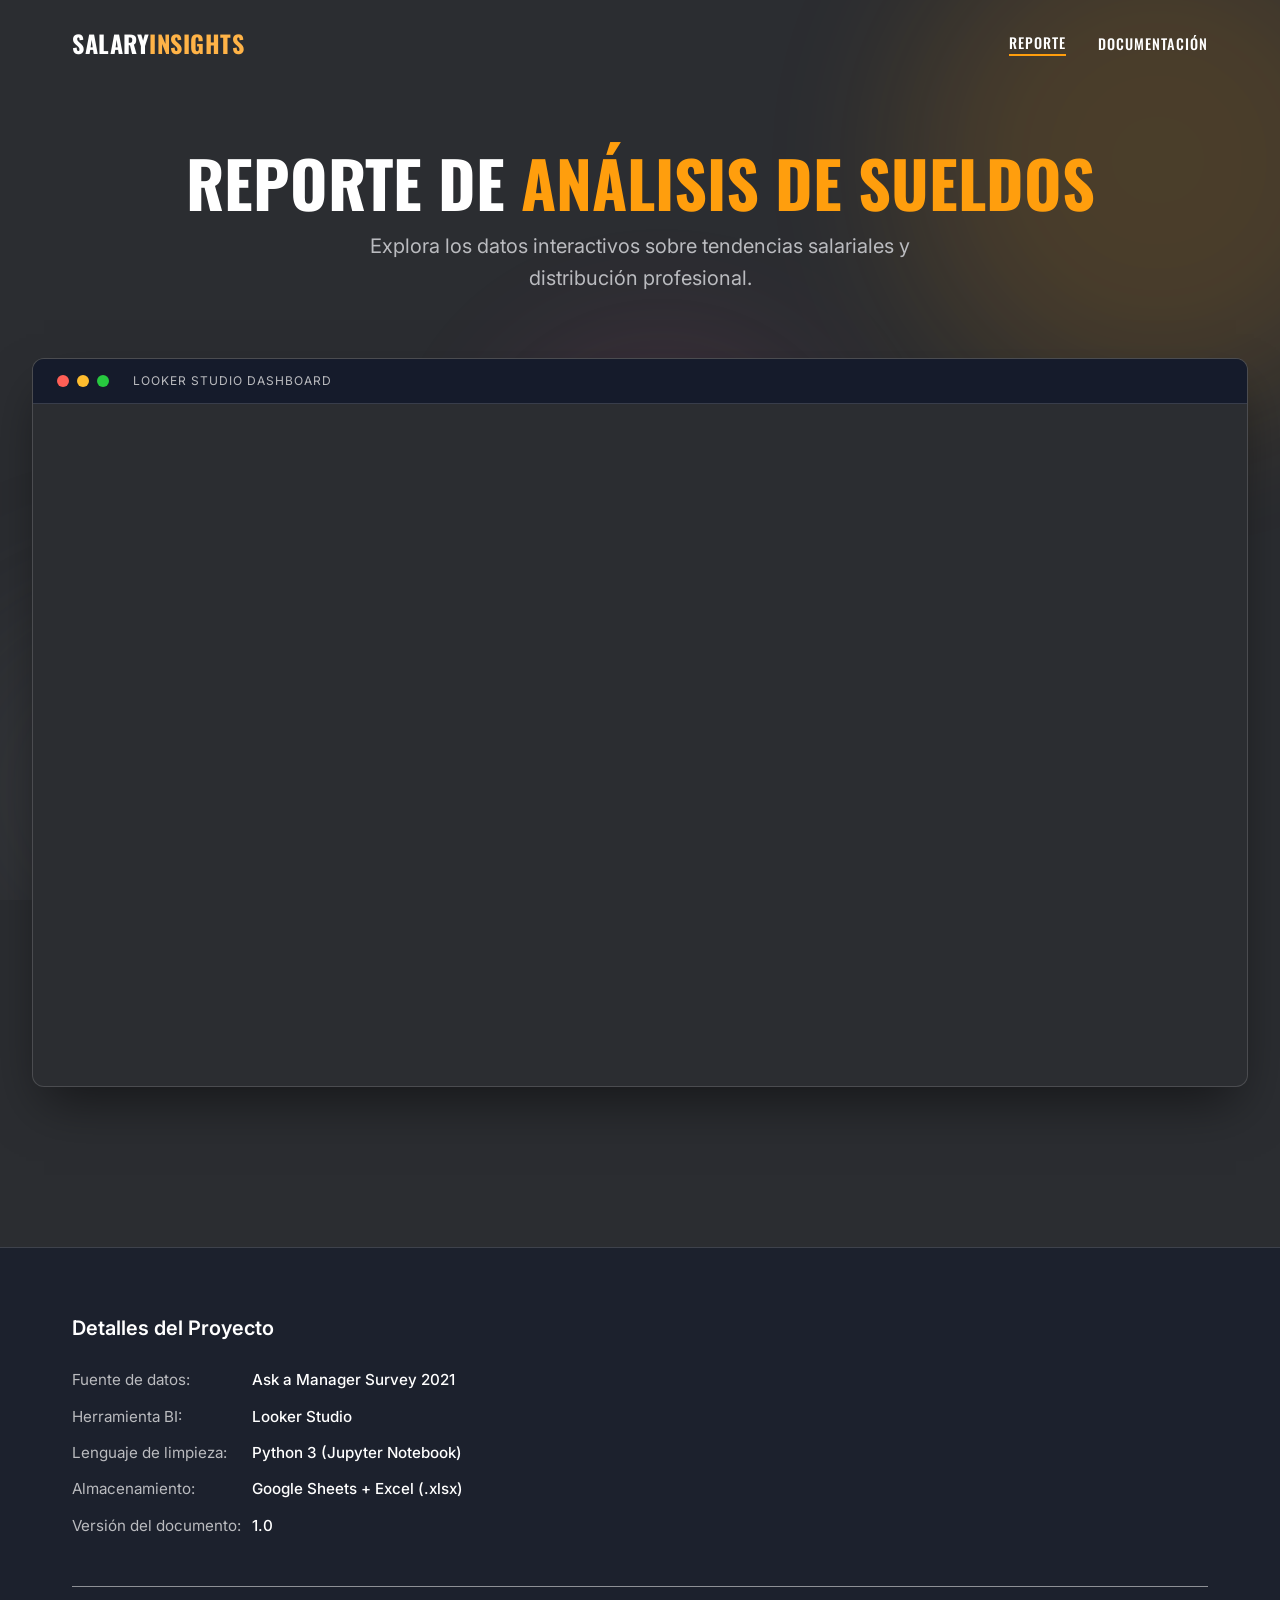
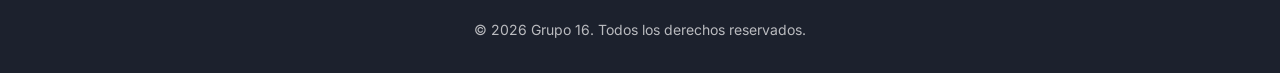
<file: index.html>
<!DOCTYPE html>
<html lang="es">

<head>
    <meta charset="UTF-8">
    <meta name="viewport" content="width=device-width, initial-scale=1.0">
    <title>Visualización de Sueldos | Reporte Interactivo</title>
    <link rel="preconnect" href="https://fonts.googleapis.com">
    <link rel="preconnect" href="https://fonts.gstatic.com" crossorigin>
    <link
        href="https://fonts.googleapis.com/css2?family=Inter:wght@300;400;500;600&family=Oswald:wght@400;600;700&display=swap"
        rel="stylesheet">
    <link rel="stylesheet" href="styles.css">
    <meta name="description"
        content="Dashboard interactivo de visualización de sueldos realizado con Looker Studio. Análisis detallado y tendencias.">
</head>

<body>
    <div class="background-blobs">
        <div class="blob blob-1"></div>
        <div class="blob blob-2"></div>
        <div class="blob blob-3"></div>
    </div>

    <header>
        <div class="container">
            <nav>
                <div class="logo">Salary<span>Insights</span></div>
                <div class="nav-links">
                    <a href="index.html" class="nav-link active">Reporte</a>
                    <a href="documentacion.html" class="nav-link">Documentación</a>
                </div>
            </nav>
        </div>
    </header>

    <main>
        <section class="hero">
            <div class="container">
                <h1>Reporte de <span class="gradient-text">Análisis de Sueldos</span></h1>
                <p class="subtitle">Explora los datos interactivos sobre tendencias salariales y distribución
                    profesional.</p>
            </div>
        </section>

        <section class="dashboard-container">
            <div class="full-container">
                <div class="glass-card animate-fade-in">
                    <div class="card-header">
                        <div class="dot red"></div>
                        <div class="dot yellow"></div>
                        <div class="dot green"></div>
                        <span class="window-title">Looker Studio Dashboard</span>
                    </div>
                    <div class="iframe-wrapper">
                        <iframe id="looker-report"
                            src="https://lookerstudio.google.com/embed/reporting/7e7f51ad-cd70-4d74-b4ac-f1bd0d7ae4d2/page/Y0GmC"
                            frameborder="0" style="border:0" allowfullscreen
                            sandbox="allow-storage-access-by-user-activation allow-scripts allow-same-origin allow-popups allow-popups-to-escape-sandbox">
                        </iframe>
                    </div>
                </div>
            </div>
        </section>
    </main>

    <footer>
        <div class="container">
            <div class="footer-grid">
                <div class="footer-info">
                    <h3>Detalles del Proyecto</h3>
                    <div class="info-item">
                        <span class="label">Fuente de datos:</span>
                        <span class="value">Ask a Manager Survey 2021</span>
                    </div>
                    <div class="info-item">
                        <span class="label">Herramienta BI:</span>
                        <span class="value">Looker Studio</span>
                    </div>
                    <div class="info-item">
                        <span class="label">Lenguaje de limpieza:</span>
                        <span class="value">Python 3 (Jupyter Notebook)</span>
                    </div>
                    <div class="info-item">
                        <span class="label">Almacenamiento:</span>
                        <span class="value">Google Sheets + Excel (.xlsx)</span>
                    </div>
                    <div class="info-item">
                        <span class="label">Versión del documento:</span>
                        <span class="value">1.0</span>
                    </div>
                </div>
            </div>
            <div class="footer-bottom">
                <p>&copy; 2026 Grupo 16. Todos los derechos reservados.</p>
            </div>
        </div>
    </footer>
</body>

</html>
</file>
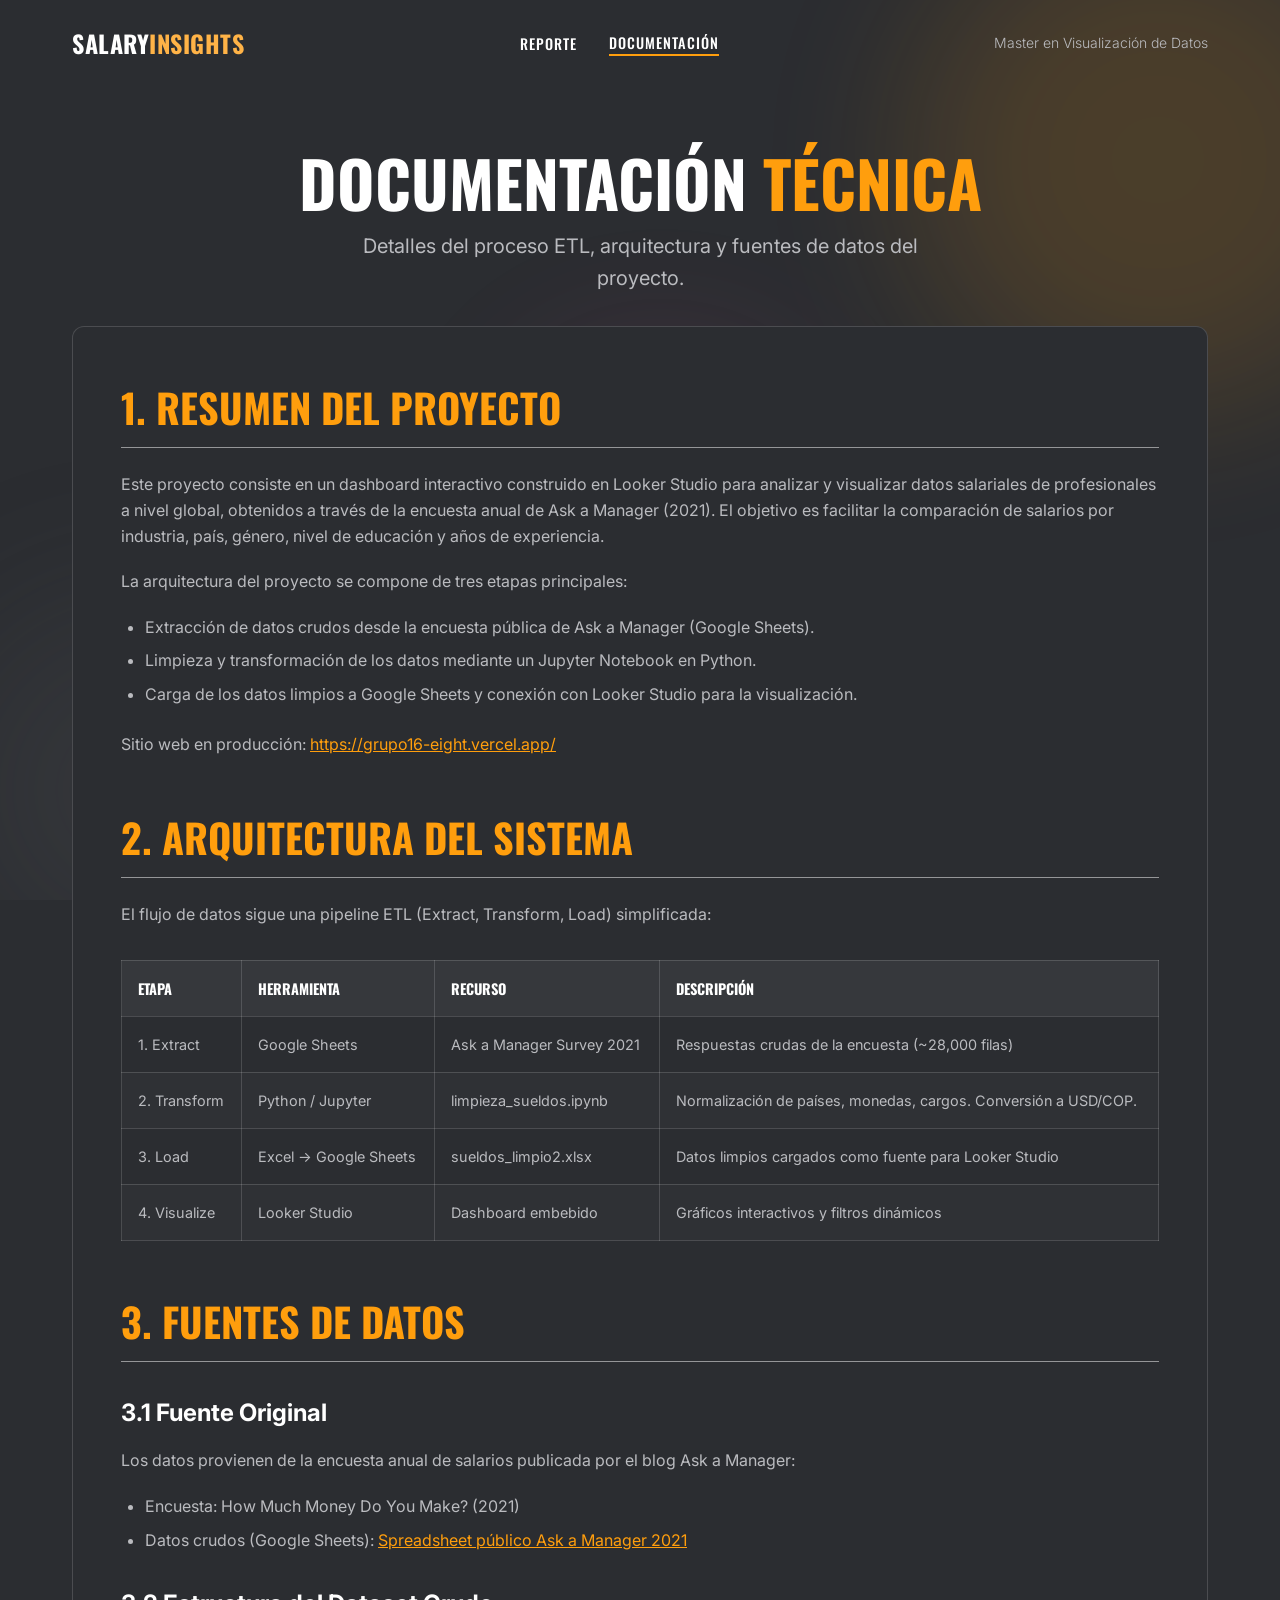
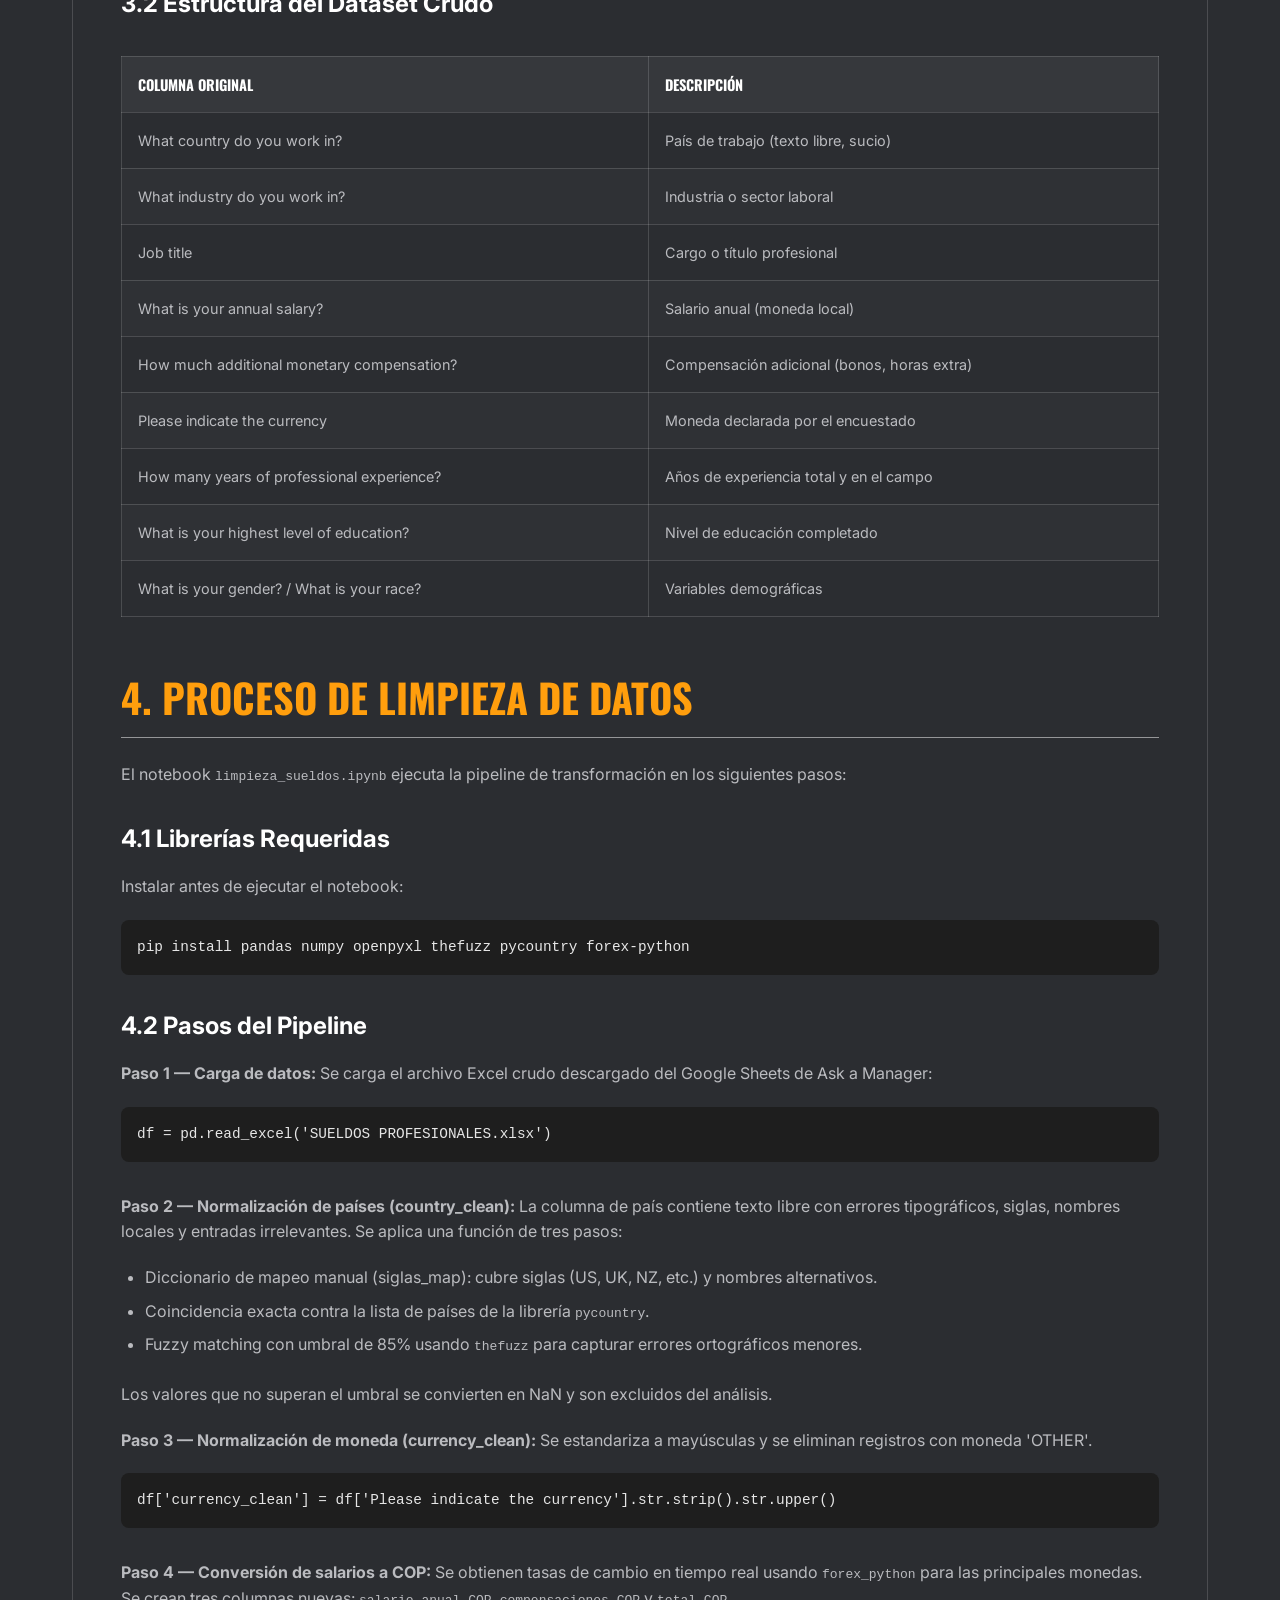
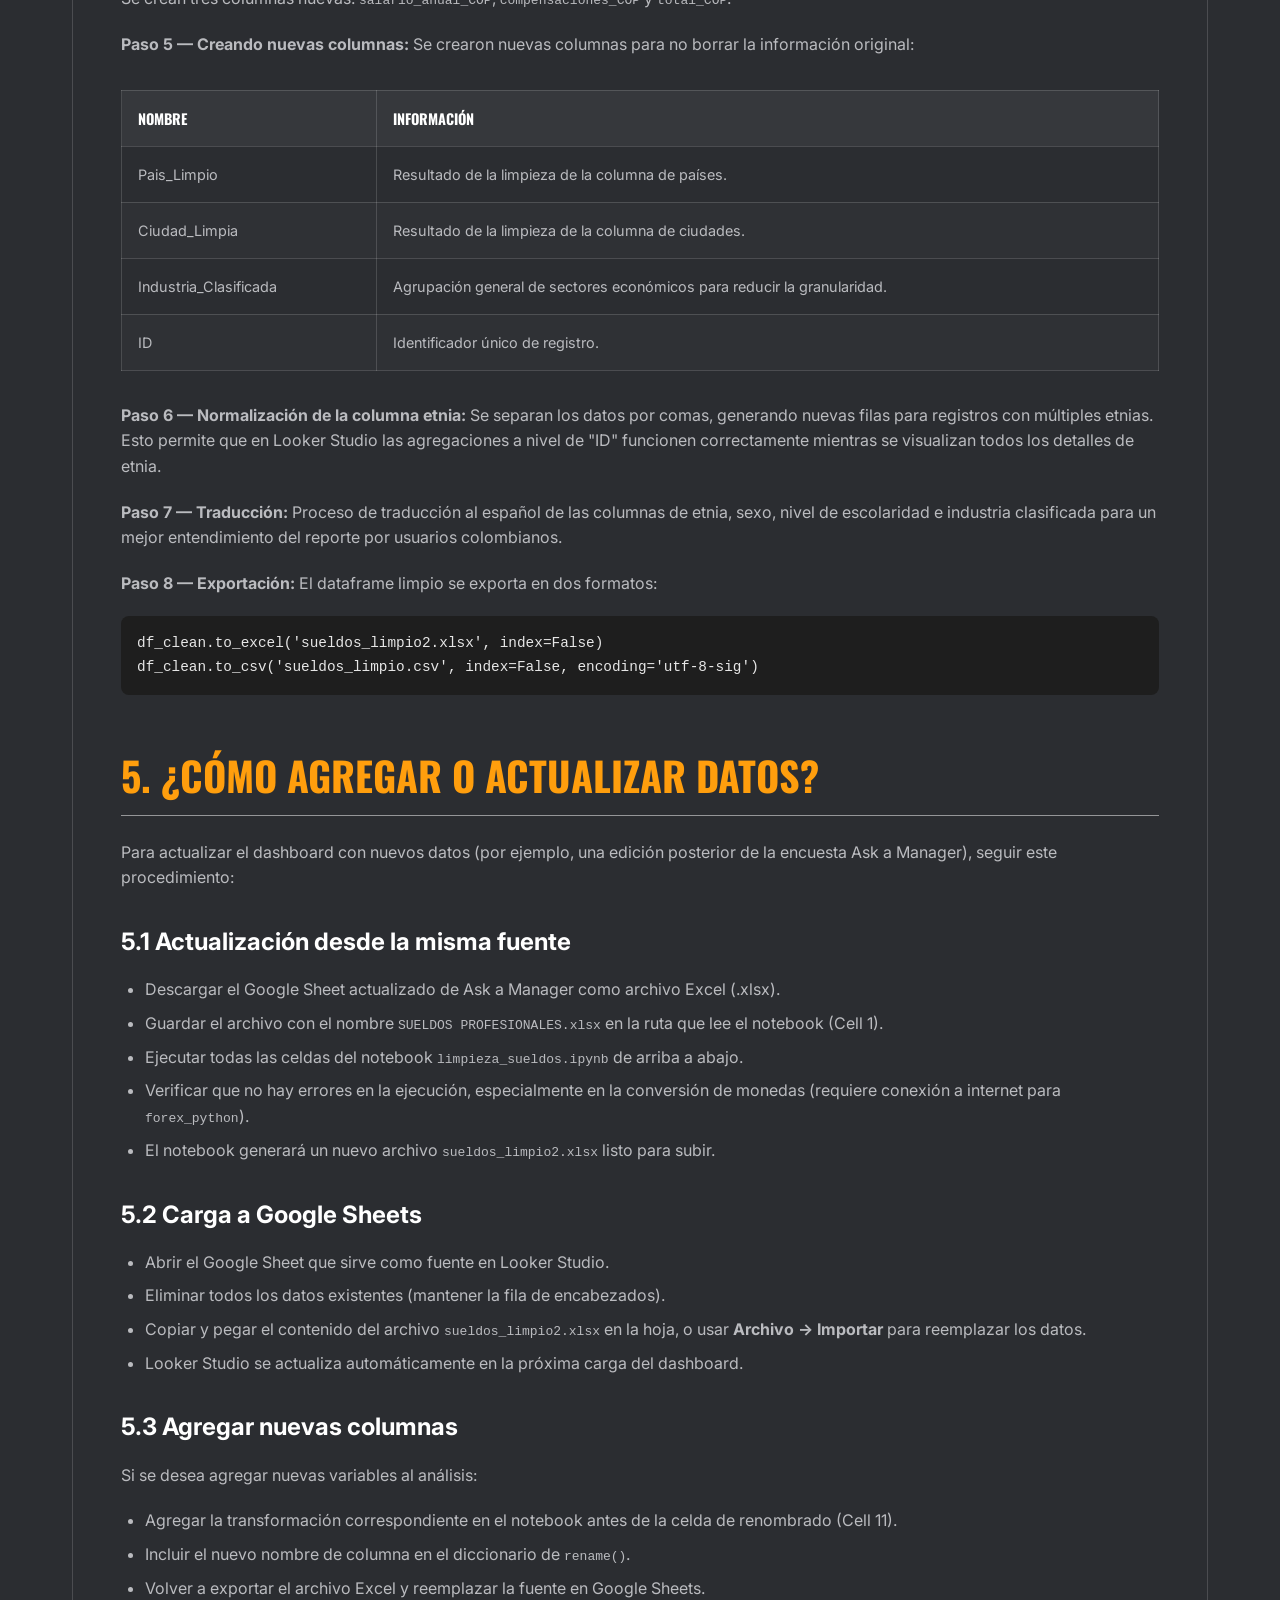
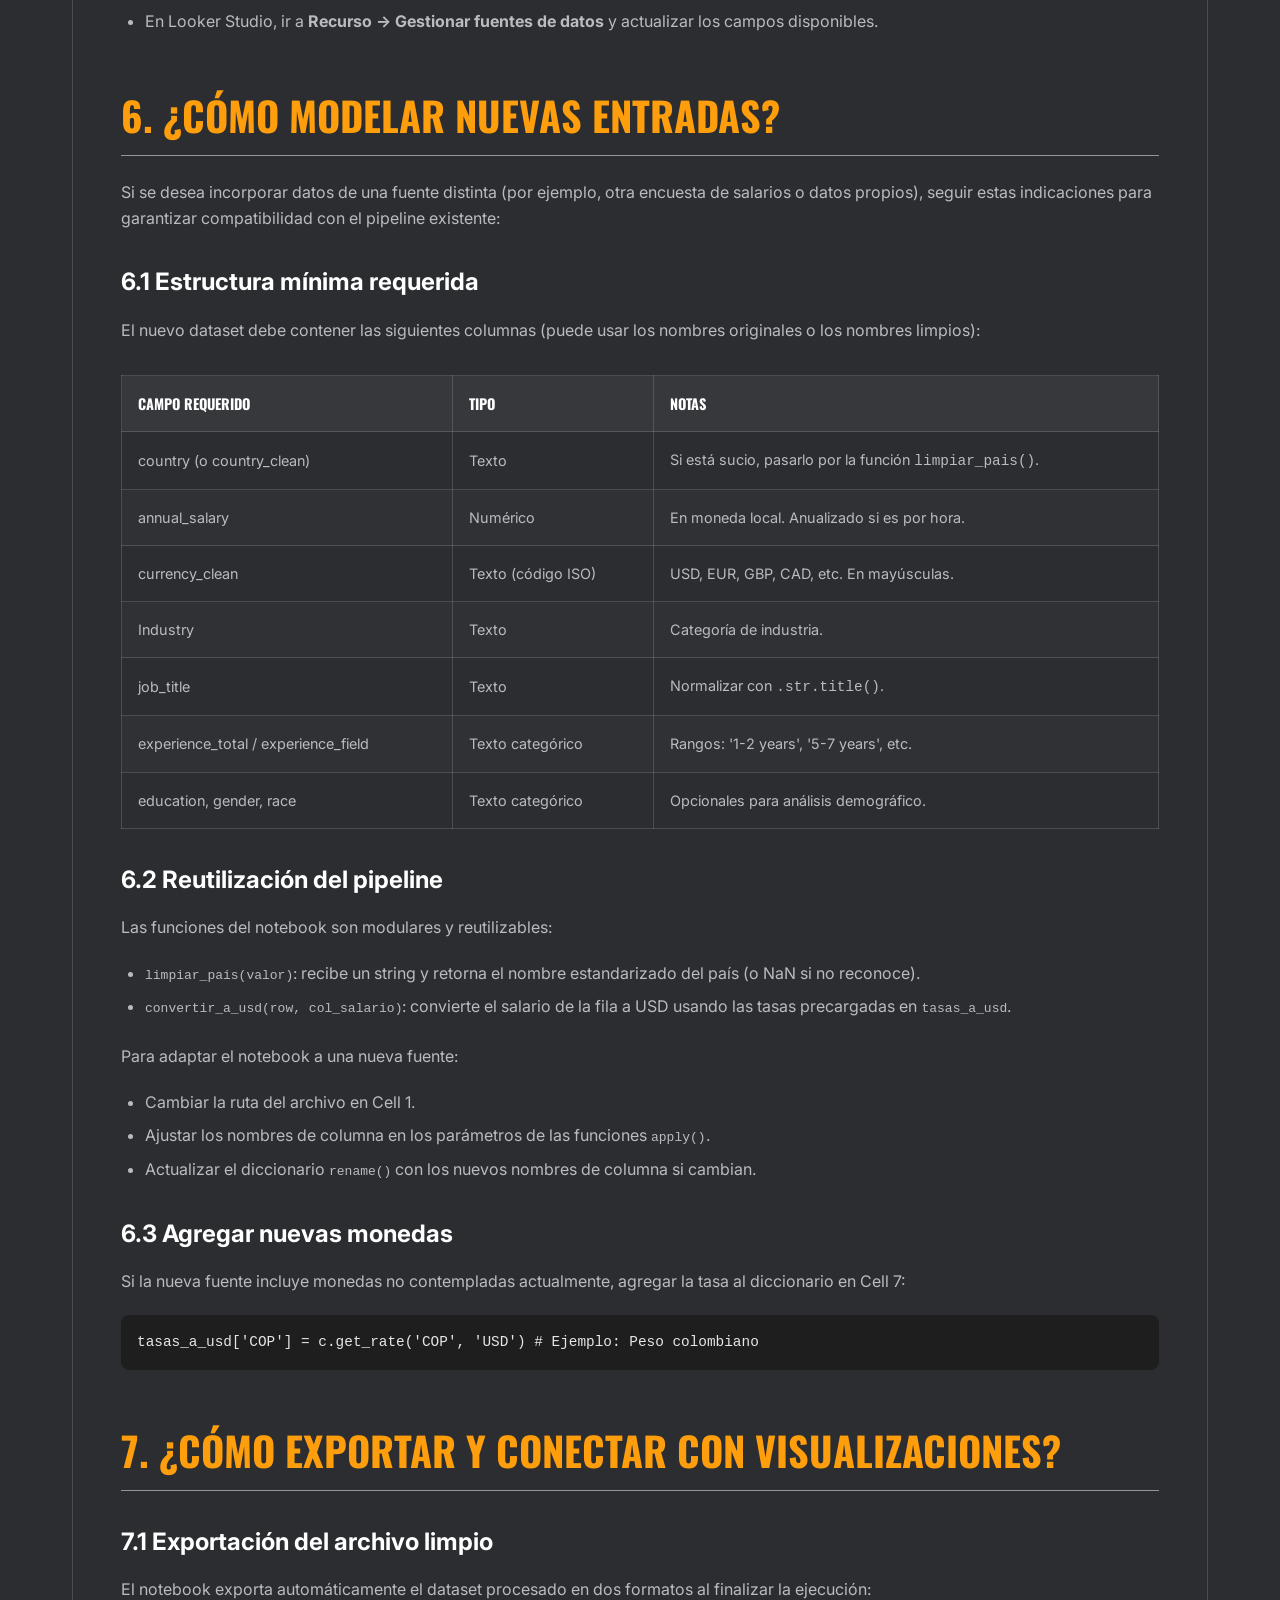
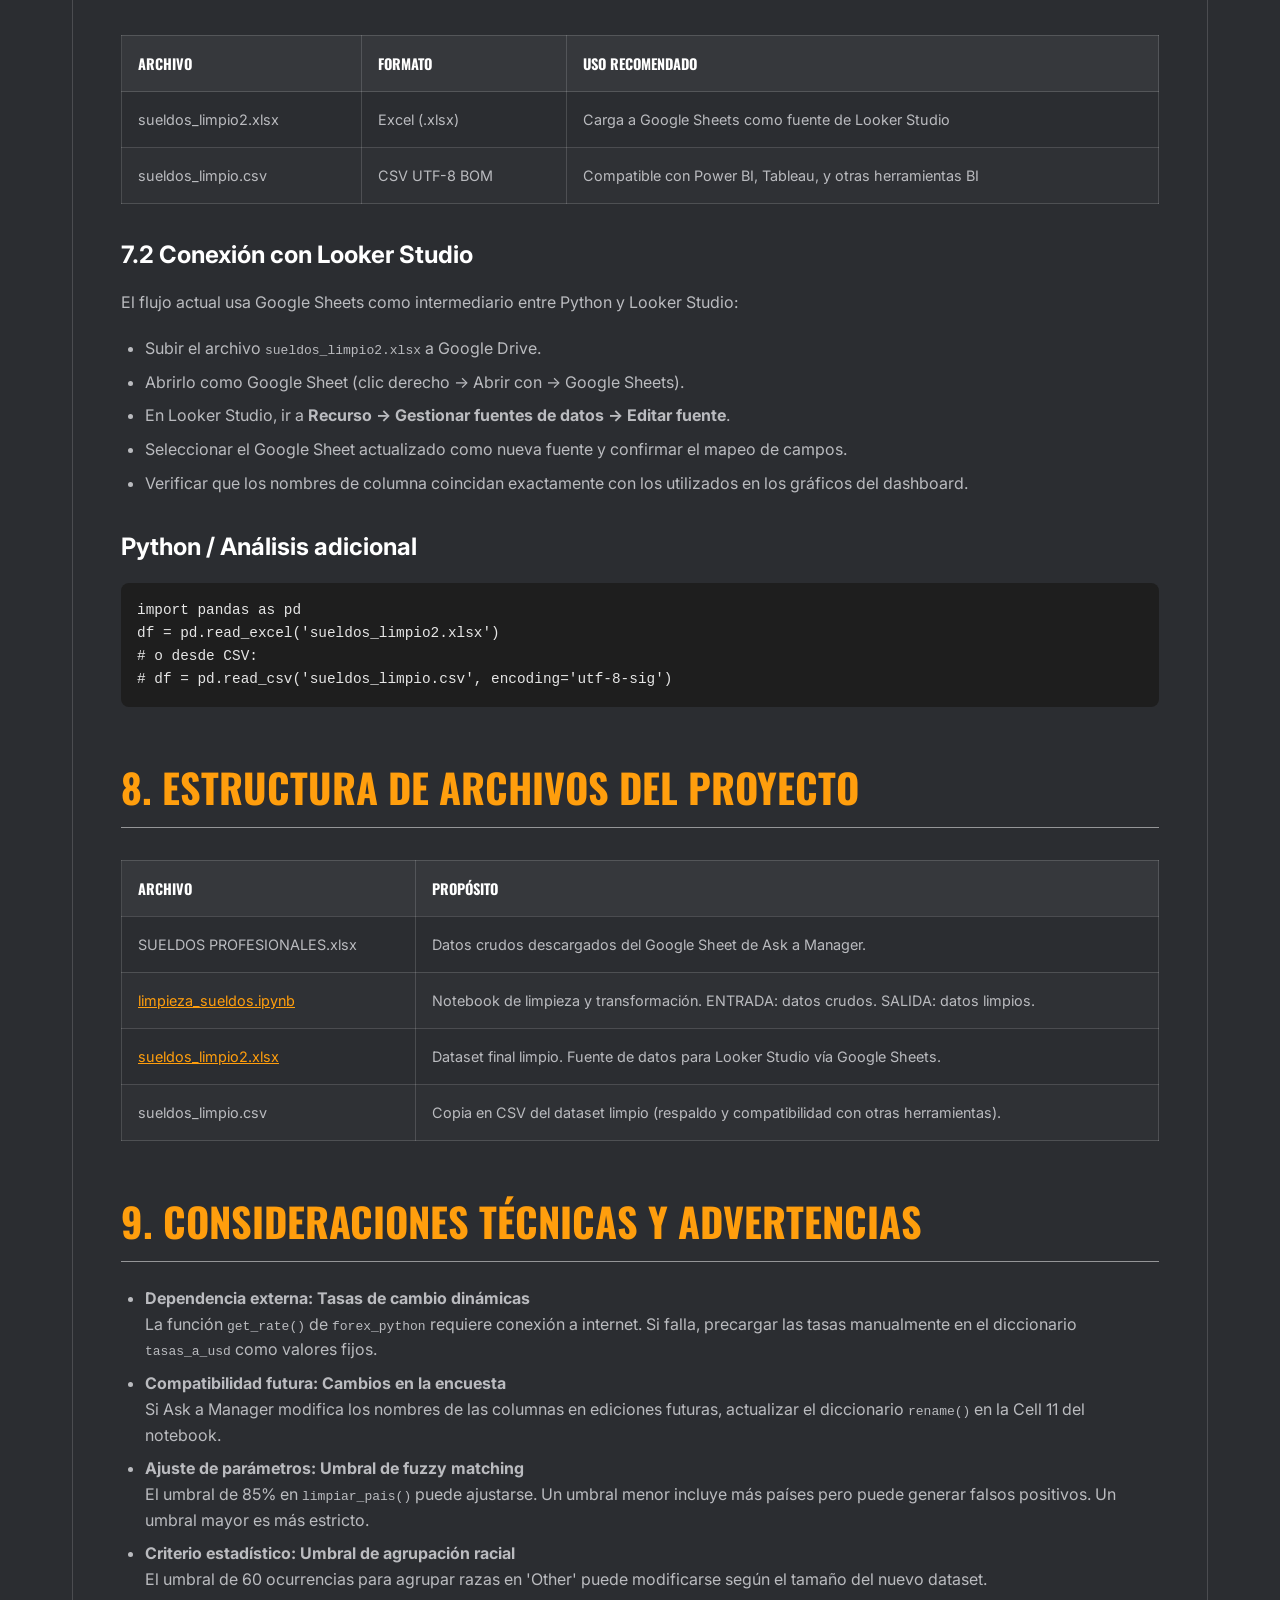
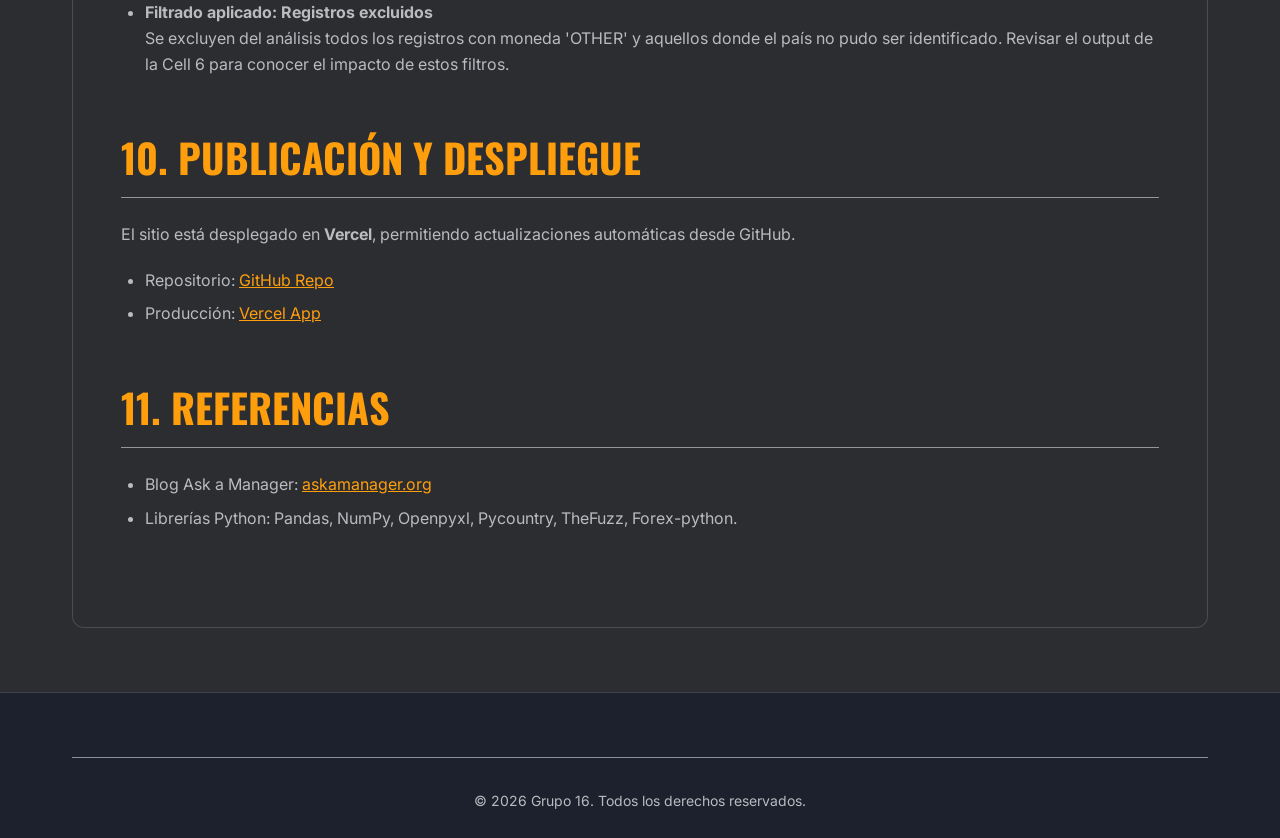
<file: documentacion.html>
<!DOCTYPE html>
<html lang="es">

<head>
    <meta charset="UTF-8">
    <meta name="viewport" content="width=device-width, initial-scale=1.0">
    <title>Documentación Técnica | Salary Insights</title>
    <link rel="preconnect" href="https://fonts.googleapis.com">
    <link rel="preconnect" href="https://fonts.gstatic.com" crossorigin>
    <link
        href="https://fonts.googleapis.com/css2?family=Inter:wght@300;400;500;600&family=Oswald:wght@400;600;700&display=swap"
        rel="stylesheet">
    <link rel="stylesheet" href="styles.css">
</head>

<body>
    <div class="background-blobs">
        <div class="blob blob-1"></div>
        <div class="blob blob-2"></div>
        <div class="blob blob-3"></div>
    </div>

    <header>
        <div class="container">
            <nav>
                <div class="logo">Salary<span>Insights</span></div>
                <div class="nav-links">
                    <a href="index.html" class="nav-link">Reporte</a>
                    <a href="documentacion.html" class="nav-link active">Documentación</a>
                </div>
                <div class="tagline">Master en Visualización de Datos</div>
            </nav>
        </div>
    </header>

    <main class="container">
        <section class="hero">
            <h1>Documentación <span class="gradient-text">Técnica</span></h1>
            <p class="subtitle">Detalles del proceso ETL, arquitectura y fuentes de datos del proyecto.</p>
        </section>

        <article class="doc-content animate-fade-in">
            <div class="doc-section">
                <h2>1. Resumen del Proyecto</h2>
                <p>Este proyecto consiste en un dashboard interactivo construido en Looker Studio para analizar y visualizar datos salariales de profesionales a nivel global, obtenidos a través de la encuesta anual de Ask a Manager (2021). El objetivo es facilitar la comparación de salarios por industria, país, género, nivel de educación y años de experiencia.</p>
                <p>La arquitectura del proyecto se compone de tres etapas principales:</p>
                <ul>
                    <li>Extracción de datos crudos desde la encuesta pública de Ask a Manager (Google Sheets).</li>
                    <li>Limpieza y transformación de los datos mediante un Jupyter Notebook en Python.</li>
                    <li>Carga de los datos limpios a Google Sheets y conexión con Looker Studio para la visualización.</li>
                </ul>
                <p>Sitio web en producción: <a href="https://grupo16-eight.vercel.app/" style="color: var(--accent);">https://grupo16-eight.vercel.app/</a></p>
            </div>

            <div class="doc-section">
                <h2>2. Arquitectura del Sistema</h2>
                <p>El flujo de datos sigue una pipeline ETL (Extract, Transform, Load) simplificada:</p>
                <div class="doc-table-wrapper">
                    <table class="doc-table">
                        <thead>
                            <tr>
                                <th>Etapa</th>
                                <th>Herramienta</th>
                                <th>Recurso</th>
                                <th>Descripción</th>
                            </tr>
                        </thead>
                        <tbody>
                            <tr>
                                <td>1. Extract</td>
                                <td>Google Sheets</td>
                                <td>Ask a Manager Survey 2021</td>
                                <td>Respuestas crudas de la encuesta (~28,000 filas)</td>
                            </tr>
                            <tr>
                                <td>2. Transform</td>
                                <td>Python / Jupyter</td>
                                <td>limpieza_sueldos.ipynb</td>
                                <td>Normalización de países, monedas, cargos. Conversión a USD/COP.</td>
                            </tr>
                            <tr>
                                <td>3. Load</td>
                                <td>Excel → Google Sheets</td>
                                <td>sueldos_limpio2.xlsx</td>
                                <td>Datos limpios cargados como fuente para Looker Studio</td>
                            </tr>
                            <tr>
                                <td>4. Visualize</td>
                                <td>Looker Studio</td>
                                <td>Dashboard embebido</td>
                                <td>Gráficos interactivos y filtros dinámicos</td>
                            </tr>
                        </tbody>
                    </table>
                </div>
            </div>

            <div class="doc-section">
                <h2>3. Fuentes de Datos</h2>
                <h3>3.1 Fuente Original</h3>
                <p>Los datos provienen de la encuesta anual de salarios publicada por el blog Ask a Manager:</p>
                <ul>
                    <li>Encuesta: How Much Money Do You Make? (2021)</li>
                    <li>Datos crudos (Google Sheets): <a href="https://docs.google.com/spreadsheets/d/1IPS5dBSGtwYVbjsfbaMCYIWnOuRmJcbequohNxCyGVw" style="color: var(--accent);">Spreadsheet público Ask a Manager 2021</a></li>
                </ul>
                <h3>3.2 Estructura del Dataset Crudo</h3>
                <div class="doc-table-wrapper">
                    <table class="doc-table">
                        <thead>
                            <tr>
                                <th>Columna original</th>
                                <th>Descripción</th>
                            </tr>
                        </thead>
                        <tbody>
                            <tr>
                                <td>What country do you work in?</td>
                                <td>País de trabajo (texto libre, sucio)</td>
                            </tr>
                            <tr>
                                <td>What industry do you work in?</td>
                                <td>Industria o sector laboral</td>
                            </tr>
                            <tr>
                                <td>Job title</td>
                                <td>Cargo o título profesional</td>
                            </tr>
                            <tr>
                                <td>What is your annual salary?</td>
                                <td>Salario anual (moneda local)</td>
                            </tr>
                            <tr>
                                <td>How much additional monetary compensation?</td>
                                <td>Compensación adicional (bonos, horas extra)</td>
                            </tr>
                            <tr>
                                <td>Please indicate the currency</td>
                                <td>Moneda declarada por el encuestado</td>
                            </tr>
                            <tr>
                                <td>How many years of professional experience?</td>
                                <td>Años de experiencia total y en el campo</td>
                            </tr>
                            <tr>
                                <td>What is your highest level of education?</td>
                                <td>Nivel de educación completado</td>
                            </tr>
                            <tr>
                                <td>What is your gender? / What is your race?</td>
                                <td>Variables demográficas</td>
                            </tr>
                        </tbody>
                    </table>
                </div>
            </div>

            <div class="doc-section">
                <h2>4. Proceso de Limpieza de Datos</h2>
                <p>El notebook <code>limpieza_sueldos.ipynb</code> ejecuta la pipeline de transformación en los siguientes pasos:</p>

                <h3>4.1 Librerías Requeridas</h3>
                <p>Instalar antes de ejecutar el notebook:</p>
                <div class="code-block">
                    pip install pandas numpy openpyxl thefuzz pycountry forex-python
                </div>

                <h3>4.2 Pasos del Pipeline</h3>
                <p><strong>Paso 1 — Carga de datos:</strong> Se carga el archivo Excel crudo descargado del Google Sheets de Ask a Manager:</p>
                <div class="code-block">
                    df = pd.read_excel('SUELDOS PROFESIONALES.xlsx')
                </div>

                <p><strong>Paso 2 — Normalización de países (country_clean):</strong> La columna de país contiene texto libre con errores tipográficos, siglas, nombres locales y entradas irrelevantes. Se aplica una función de tres pasos:</p>
                <ul>
                    <li>Diccionario de mapeo manual (siglas_map): cubre siglas (US, UK, NZ, etc.) y nombres alternativos.</li>
                    <li>Coincidencia exacta contra la lista de países de la librería <code>pycountry</code>.</li>
                    <li>Fuzzy matching con umbral de 85% usando <code>thefuzz</code> para capturar errores ortográficos menores.</li>
                </ul>
                <p>Los valores que no superan el umbral se convierten en NaN y son excluidos del análisis.</p>

                <p><strong>Paso 3 — Normalización de moneda (currency_clean):</strong> Se estandariza a mayúsculas y se eliminan registros con moneda 'OTHER'.</p>
                <div class="code-block">
                    df['currency_clean'] = df['Please indicate the currency'].str.strip().str.upper()
                </div>

                <p><strong>Paso 4 — Conversión de salarios a COP:</strong> Se obtienen tasas de cambio en tiempo real usando <code>forex_python</code> para las principales monedas. Se crean tres columnas nuevas: <code>salario_anual_COP</code>, <code>compensaciones_COP</code> y <code>total_COP</code>.</p>

                <p><strong>Paso 5 — Creando nuevas columnas:</strong> Se crearon nuevas columnas para no borrar la información original:</p>
                <div class="doc-table-wrapper">
                    <table class="doc-table">
                        <thead>
                            <tr>
                                <th>Nombre</th>
                                <th>Información</th>
                            </tr>
                        </thead>
                        <tbody>
                            <tr>
                                <td>Pais_Limpio</td>
                                <td>Resultado de la limpieza de la columna de países.</td>
                            </tr>
                            <tr>
                                <td>Ciudad_Limpia</td>
                                <td>Resultado de la limpieza de la columna de ciudades.</td>
                            </tr>
                            <tr>
                                <td>Industria_Clasificada</td>
                                <td>Agrupación general de sectores económicos para reducir la granularidad.</td>
                            </tr>
                            <tr>
                                <td>ID</td>
                                <td>Identificador único de registro.</td>
                            </tr>
                        </tbody>
                    </table>
                </div>

                <p><strong>Paso 6 — Normalización de la columna etnia:</strong> Se separan los datos por comas, generando nuevas filas para registros con múltiples etnias. Esto permite que en Looker Studio las agregaciones a nivel de "ID" funcionen correctamente mientras se visualizan todos los detalles de etnia.</p>

                <p><strong>Paso 7 — Traducción:</strong> Proceso de traducción al español de las columnas de etnia, sexo, nivel de escolaridad e industria clasificada para un mejor entendimiento del reporte por usuarios colombianos.</p>

                <p><strong>Paso 8 — Exportación:</strong> El dataframe limpio se exporta en dos formatos:</p>
                <div class="code-block">
                    df_clean.to_excel('sueldos_limpio2.xlsx', index=False)<br>
                    df_clean.to_csv('sueldos_limpio.csv', index=False, encoding='utf-8-sig')
                </div>
            </div>

            <div class="doc-section">
                <h2>5. ¿Cómo Agregar o Actualizar Datos?</h2>
                <p>Para actualizar el dashboard con nuevos datos (por ejemplo, una edición posterior de la encuesta Ask a Manager), seguir este procedimiento:</p>
                
                <h3>5.1 Actualización desde la misma fuente</h3>
                <ul>
                    <li>Descargar el Google Sheet actualizado de Ask a Manager como archivo Excel (.xlsx).</li>
                    <li>Guardar el archivo con el nombre <code>SUELDOS PROFESIONALES.xlsx</code> en la ruta que lee el notebook (Cell 1).</li>
                    <li>Ejecutar todas las celdas del notebook <code>limpieza_sueldos.ipynb</code> de arriba a abajo.</li>
                    <li>Verificar que no hay errores en la ejecución, especialmente en la conversión de monedas (requiere conexión a internet para <code>forex_python</code>).</li>
                    <li>El notebook generará un nuevo archivo <code>sueldos_limpio2.xlsx</code> listo para subir.</li>
                </ul>

                <h3>5.2 Carga a Google Sheets</h3>
                <ul>
                    <li>Abrir el Google Sheet que sirve como fuente en Looker Studio.</li>
                    <li>Eliminar todos los datos existentes (mantener la fila de encabezados).</li>
                    <li>Copiar y pegar el contenido del archivo <code>sueldos_limpio2.xlsx</code> en la hoja, o usar <strong>Archivo → Importar</strong> para reemplazar los datos.</li>
                    <li>Looker Studio se actualiza automáticamente en la próxima carga del dashboard.</li>
                </ul>

                <h3>5.3 Agregar nuevas columnas</h3>
                <p>Si se desea agregar nuevas variables al análisis:</p>
                <ul>
                    <li>Agregar la transformación correspondiente en el notebook antes de la celda de renombrado (Cell 11).</li>
                    <li>Incluir el nuevo nombre de columna en el diccionario de <code>rename()</code>.</li>
                    <li>Volver a exportar el archivo Excel y reemplazar la fuente en Google Sheets.</li>
                    <li>En Looker Studio, ir a <strong>Recurso → Gestionar fuentes de datos</strong> y actualizar los campos disponibles.</li>
                </ul>
            </div>

            <div class="doc-section">
                <h2>6. ¿Cómo Modelar Nuevas Entradas?</h2>
                <p>Si se desea incorporar datos de una fuente distinta (por ejemplo, otra encuesta de salarios o datos propios), seguir estas indicaciones para garantizar compatibilidad con el pipeline existente:</p>

                <h3>6.1 Estructura mínima requerida</h3>
                <p>El nuevo dataset debe contener las siguientes columnas (puede usar los nombres originales o los nombres limpios):</p>
                <div class="doc-table-wrapper">
                    <table class="doc-table">
                        <thead>
                            <tr>
                                <th>Campo requerido</th>
                                <th>Tipo</th>
                                <th>Notas</th>
                            </tr>
                        </thead>
                        <tbody>
                            <tr>
                                <td>country (o country_clean)</td>
                                <td>Texto</td>
                                <td>Si está sucio, pasarlo por la función <code>limpiar_pais()</code>.</td>
                            </tr>
                            <tr>
                                <td>annual_salary</td>
                                <td>Numérico</td>
                                <td>En moneda local. Anualizado si es por hora.</td>
                            </tr>
                            <tr>
                                <td>currency_clean</td>
                                <td>Texto (código ISO)</td>
                                <td>USD, EUR, GBP, CAD, etc. En mayúsculas.</td>
                            </tr>
                            <tr>
                                <td>Industry</td>
                                <td>Texto</td>
                                <td>Categoría de industria.</td>
                            </tr>
                            <tr>
                                <td>job_title</td>
                                <td>Texto</td>
                                <td>Normalizar con <code>.str.title()</code>.</td>
                            </tr>
                            <tr>
                                <td>experience_total / experience_field</td>
                                <td>Texto categórico</td>
                                <td>Rangos: '1-2 years', '5-7 years', etc.</td>
                            </tr>
                            <tr>
                                <td>education, gender, race</td>
                                <td>Texto categórico</td>
                                <td>Opcionales para análisis demográfico.</td>
                            </tr>
                        </tbody>
                    </table>
                </div>

                <h3>6.2 Reutilización del pipeline</h3>
                <p>Las funciones del notebook son modulares y reutilizables:</p>
                <ul>
                    <li><code>limpiar_pais(valor)</code>: recibe un string y retorna el nombre estandarizado del país (o NaN si no reconoce).</li>
                    <li><code>convertir_a_usd(row, col_salario)</code>: convierte el salario de la fila a USD usando las tasas precargadas en <code>tasas_a_usd</code>.</li>
                </ul>
                <p>Para adaptar el notebook a una nueva fuente:</p>
                <ul>
                    <li>Cambiar la ruta del archivo en Cell 1.</li>
                    <li>Ajustar los nombres de columna en los parámetros de las funciones <code>apply()</code>.</li>
                    <li>Actualizar el diccionario <code>rename()</code> con los nuevos nombres de columna si cambian.</li>
                </ul>

                <h3>6.3 Agregar nuevas monedas</h3>
                <p>Si la nueva fuente incluye monedas no contempladas actualmente, agregar la tasa al diccionario en Cell 7:</p>
                <div class="code-block">
                    tasas_a_usd['COP'] = c.get_rate('COP', 'USD')   # Ejemplo: Peso colombiano
                </div>
            </div>

            <div class="doc-section">
                <h2>7. ¿Cómo Exportar y Conectar con Visualizaciones?</h2>
                
                <h3>7.1 Exportación del archivo limpio</h3>
                <p>El notebook exporta automáticamente el dataset procesado en dos formatos al finalizar la ejecución:</p>
                <div class="doc-table-wrapper">
                    <table class="doc-table">
                        <thead>
                            <tr>
                                <th>Archivo</th>
                                <th>Formato</th>
                                <th>Uso recomendado</th>
                            </tr>
                        </thead>
                        <tbody>
                            <tr>
                                <td>sueldos_limpio2.xlsx</td>
                                <td>Excel (.xlsx)</td>
                                <td>Carga a Google Sheets como fuente de Looker Studio</td>
                            </tr>
                            <tr>
                                <td>sueldos_limpio.csv</td>
                                <td>CSV UTF-8 BOM</td>
                                <td>Compatible con Power BI, Tableau, y otras herramientas BI</td>
                            </tr>
                        </tbody>
                    </table>
                </div>

                <h3>7.2 Conexión con Looker Studio</h3>
                <p>El flujo actual usa Google Sheets como intermediario entre Python y Looker Studio:</p>
                <ul>
                    <li>Subir el archivo <code>sueldos_limpio2.xlsx</code> a Google Drive.</li>
                    <li>Abrirlo como Google Sheet (clic derecho → Abrir con → Google Sheets).</li>
                    <li>En Looker Studio, ir a <strong>Recurso → Gestionar fuentes de datos → Editar fuente</strong>.</li>
                    <li>Seleccionar el Google Sheet actualizado como nueva fuente y confirmar el mapeo de campos.</li>
                    <li>Verificar que los nombres de columna coincidan exactamente con los utilizados en los gráficos del dashboard.</li>
                </ul>

                <h3>Python / Análisis adicional</h3>
                <div class="code-block">
                    import pandas as pd<br>
                    df = pd.read_excel('sueldos_limpio2.xlsx')<br>
                    # o desde CSV:<br>
                    # df = pd.read_csv('sueldos_limpio.csv', encoding='utf-8-sig')
                </div>
            </div>

            <div class="doc-section">
                <h2>8. Estructura de Archivos del Proyecto</h2>
                <div class="doc-table-wrapper">
                    <table class="doc-table">
                        <thead>
                            <tr>
                                <th>Archivo</th>
                                <th>Propósito</th>
                            </tr>
                        </thead>
                        <tbody>
                            <tr>
                                <td>SUELDOS PROFESIONALES.xlsx</td>
                                <td>Datos crudos descargados del Google Sheet de Ask a Manager.</td>
                            </tr>
                            <tr>
                                <td><a href="limpieza_sueldos.ipynb" download style="color: var(--accent); text-decoration: underline;">limpieza_sueldos.ipynb</a></td>
                                <td>Notebook de limpieza y transformación. ENTRADA: datos crudos. SALIDA: datos limpios.</td>
                            </tr>
                            <tr>
                                <td><a href="sueldos_limpio2.xlsx" download style="color: var(--accent); text-decoration: underline;">sueldos_limpio2.xlsx</a></td>
                                <td>Dataset final limpio. Fuente de datos para Looker Studio vía Google Sheets.</td>
                            </tr>
                            <tr>
                                <td>sueldos_limpio.csv</td>
                                <td>Copia en CSV del dataset limpio (respaldo y compatibilidad con otras herramientas).</td>
                            </tr>
                        </tbody>
                    </table>
                </div>
            </div>

            <div class="doc-section">
                <h2>9. Consideraciones Técnicas y Advertencias</h2>
                <ul>
                    <li><strong>Dependencia externa: Tasas de cambio dinámicas</strong><br>
                    La función <code>get_rate()</code> de <code>forex_python</code> requiere conexión a internet. Si falla, precargar las tasas manualmente en el diccionario <code>tasas_a_usd</code> como valores fijos.</li>
                    
                    <li><strong>Compatibilidad futura: Cambios en la encuesta</strong><br>
                    Si Ask a Manager modifica los nombres de las columnas en ediciones futuras, actualizar el diccionario <code>rename()</code> en la Cell 11 del notebook.</li>
                    
                    <li><strong>Ajuste de parámetros: Umbral de fuzzy matching</strong><br>
                    El umbral de 85% en <code>limpiar_pais()</code> puede ajustarse. Un umbral menor incluye más países pero puede generar falsos positivos. Un umbral mayor es más estricto.</li>
                    
                    <li><strong>Criterio estadístico: Umbral de agrupación racial</strong><br>
                    El umbral de 60 ocurrencias para agrupar razas en 'Other' puede modificarse según el tamaño del nuevo dataset.</li>
                    
                    <li><strong>Filtrado aplicado: Registros excluidos</strong><br>
                    Se excluyen del análisis todos los registros con moneda 'OTHER' y aquellos donde el país no pudo ser identificado. Revisar el output de la Cell 6 para conocer el impacto de estos filtros.</li>
                </ul>
            </div>

            <div class="doc-section">
                <h2>10. Publicación y Despliegue</h2>
                <p>El sitio está desplegado en <strong>Vercel</strong>, permitiendo actualizaciones automáticas desde GitHub.</p>
                <ul>
                    <li>Repositorio: <a href="https://github.com/sergioandres0180/miadVHT" style="color: var(--accent);">GitHub Repo</a></li>
                    <li>Producción: <a href="https://grupo16-eight.vercel.app/" style="color: var(--accent);">Vercel App</a></li>
                </ul>
            </div>

            <div class="doc-section">
                <h2>11. Referencias</h2>
                <ul>
                    <li>Blog Ask a Manager: <a href="https://www.askamanager.org/" style="color: var(--accent);">askamanager.org</a></li>
                    <li>Librerías Python: Pandas, NumPy, Openpyxl, Pycountry, TheFuzz, Forex-python.</li>
                </ul>
            </div>
        </article>
    </main>

    <footer>
        <div class="container">
            <div class="footer-bottom">
                <p>&copy; 2026 Grupo 16. Todos los derechos reservados.</p>
            </div>
        </div>
    </footer>
</body>

</html>
</file>
<file: styles.css>
:root {
    --primary: #FF9E0D;
    --primary-light: #FFB347;
    --secondary: #646569;
    --bg-dark: #2B2D31;
    --card-bg: #2B2D31;
    --filter-bg: #646569;
    --text-main: #FFFFFF;
    --text-muted: #BABBBF;
    --accent: #FF9E0D;
    --glass-border: rgba(255, 255, 255, 0.15);
    --separator-border: rgba(255, 255, 255, 0.5);
    --font-heading: 'Oswald', sans-serif;
    --font-body: 'Inter', sans-serif;
}

* {
    margin: 0;
    padding: 0;
    box-sizing: border-box;
}

body {
    background-color: var(--bg-dark);
    color: var(--text-main);
    font-family: var(--font-body);
    line-height: 1.6;
    overflow-x: hidden;
    min-height: 100vh;
}

.container {
    max-width: 1200px;
    margin: 0 auto;
    padding: 0 2rem;
}

.full-container {
    padding: 0 2rem;
    width: 100%;
}

/* Background Blobs */
.background-blobs {
    position: fixed;
    top: 0;
    left: 0;
    width: 100%;
    height: 100%;
    z-index: -1;
    overflow: hidden;
}

.blob {
    position: absolute;
    border-radius: 50%;
    filter: blur(80px);
    opacity: 0.15;
    animation: move 20s infinite alternate;
}

.blob-1 {
    width: 500px;
    height: 500px;
    background: var(--primary);
    top: -10%;
    right: -10%;
}

.blob-2 {
    width: 400px;
    height: 400px;
    background: var(--secondary);
    bottom: -10%;
    left: -5%;
    animation-delay: -5s;
}

.blob-3 {
    width: 300px;
    height: 300px;
    background: #ec4899;
    top: 40%;
    left: 40%;
    animation-delay: -10s;
}

@keyframes move {
    from { transform: translate(0, 0); }
    to { transform: translate(100px, 50px); }
}

/* Header */
header {
    padding: 1.5rem 0;
}

nav {
    display: flex;
    justify-content: space-between;
    align-items: center;
}

.nav-links {
    display: flex;
    gap: 2rem;
    align-items: center;
}

.nav-link {
    color: var(--text-main);
    text-decoration: none;
    font-family: var(--font-heading);
    font-weight: 500;
    text-transform: uppercase;
    font-size: 0.9rem;
    letter-spacing: 1px;
    transition: color 0.3s ease;
}

.nav-link:hover {
    color: var(--accent);
}

.nav-link.active {
    border-bottom: 2px solid var(--accent);
}

.logo {
    font-family: var(--font-heading);
    font-size: 1.5rem;
    font-weight: 700;
    text-transform: uppercase;
    letter-spacing: 0.5px;
}

.logo span {
    color: var(--primary-light);
}

.tagline {
    font-size: 0.875rem;
    color: var(--text-muted);
    font-weight: 300;
}

/* Hero Section */
.hero {
    padding: 4rem 0 2rem;
    text-align: center;
}

h1 {
    font-family: var(--font-heading);
    font-size: 4rem;
    font-weight: 700;
    text-transform: uppercase;
    margin-bottom: 1rem;
    line-height: 1;
}

.gradient-text {
    color: var(--accent);
}

.subtitle {
    font-size: 1.25rem;
    color: var(--text-muted);
    max-width: 600px;
    margin: 0 auto;
}

/* Dashboard Section */
.dashboard-container {
    padding: 2rem 0 6rem;
}

.glass-card {
    background: var(--card-bg);
    border: 1px solid var(--glass-border);
    border-radius: 12px;
    backdrop-filter: blur(12px);
    -webkit-backdrop-filter: blur(12px);
    overflow: hidden;
    box-shadow: 0 25px 50px -12px rgba(0, 0, 0, 0.5);
    transition: transform 0.3s ease;
}

.card-header {
    background: rgba(15, 23, 42, 0.8);
    padding: 0.75rem 1.5rem;
    display: flex;
    align-items: center;
    border-bottom: 1px solid var(--glass-border);
}

.dot {
    width: 12px;
    height: 12px;
    border-radius: 50%;
    margin-right: 8px;
}

.red { background: #ff5f56; }
.yellow { background: #ffbd2e; }
.green { background: #27c93f; }

.window-title {
    margin-left: 1rem;
    font-size: 0.75rem;
    color: var(--text-muted);
    text-transform: uppercase;
    letter-spacing: 1px;
}

.iframe-wrapper {
    position: relative;
    width: 100%;
    padding-top: 56.25%; /* 16:9 Aspect Ratio */
}

.iframe-wrapper iframe {
    position: absolute;
    top: 0;
    left: 0;
    width: 100%;
    height: 100%;
}

/* Footer */
footer {
    padding: 4rem 0 2rem;
    background: rgba(15, 23, 42, 0.5);
    border-top: 1px solid var(--glass-border);
    margin-top: 4rem;
}

.footer-grid {
    margin-bottom: 3rem;
}

.footer-info h3 {
    font-size: 1.25rem;
    margin-bottom: 1.5rem;
    color: var(--text-main);
    font-weight: 600;
}

.info-item {
    display: flex;
    justify-content: flex-start;
    margin-bottom: 0.75rem;
    font-size: 0.95rem;
}

.info-item .label {
    color: var(--text-muted);
    width: 180px;
    flex-shrink: 0;
}

.info-item .value {
    color: var(--text-main);
    font-weight: 500;
}

/* Accent for figures if they match median/average text */
.info-item .value:has(span.accent),
.value-accent {
    color: var(--accent);
    font-family: var(--font-heading);
    font-size: 1.2rem;
}

.footer-bottom {
    padding-top: 2rem;
    border-top: 1px solid var(--separator-border);
    text-align: center;
}

.footer-bottom p {
    font-size: 0.875rem;
    color: var(--text-muted);
}

/* Animations */
.animate-fade-in {
    animation: fadeIn 0.8s ease-out forwards;
}

@keyframes fadeIn {
    from { opacity: 0; transform: translateY(20px); }
    to { opacity: 1; transform: translateY(0); }
}

/* Documentation Styles */
.doc-content {
    background: var(--card-bg);
    border: 1px solid var(--glass-border);
    border-radius: 12px;
    padding: 3rem;
    margin-bottom: 4rem;
}

.doc-section {
    margin-bottom: 3rem;
}

.doc-section h2 {
    font-family: var(--font-heading);
    font-size: 2.5rem;
    color: var(--accent);
    margin-bottom: 1.5rem;
    text-transform: uppercase;
    border-bottom: 1px solid var(--separator-border);
    padding-bottom: 0.5rem;
}

.doc-section h3 {
    font-size: 1.5rem;
    margin: 2rem 0 1rem;
    color: var(--text-main);
}

.doc-section p {
    margin-bottom: 1.25rem;
    color: var(--text-muted);
}

.doc-section ul {
    margin-bottom: 1.5rem;
    padding-left: 1.5rem;
}

.doc-section li {
    margin-bottom: 0.5rem;
    color: var(--text-muted);
}

.doc-table-wrapper {
    overflow-x: auto;
    margin: 2rem 0;
}

.doc-table {
    width: 100%;
    border-collapse: collapse;
    font-size: 0.9rem;
}

.doc-table th, .doc-table td {
    padding: 1rem;
    text-align: left;
    border: 1px solid var(--glass-border);
}

.doc-table th {
    background: rgba(255, 255, 255, 0.05);
    color: var(--text-main);
    font-family: var(--font-heading);
    text-transform: uppercase;
}

.doc-table td {
    color: var(--text-muted);
}

.doc-table tr:nth-child(even) {
    background: rgba(255, 255, 255, 0.02);
}

.code-block {
    background: #1e1e1e;
    padding: 1rem;
    border-radius: 8px;
    font-family: monospace;
    font-size: 0.9rem;
    color: #e6e6e6;
    margin-bottom: 2rem;
    overflow-x: auto;
}

/* Responsive */
@media (max-width: 768px) {
    h1 { font-size: 2.5rem; }
    .subtitle { font-size: 1rem; }
    .iframe-wrapper { padding-top: 100%; }
    .doc-content { padding: 1.5rem; }
    .nav-links { gap: 1rem; }
}
</file>
